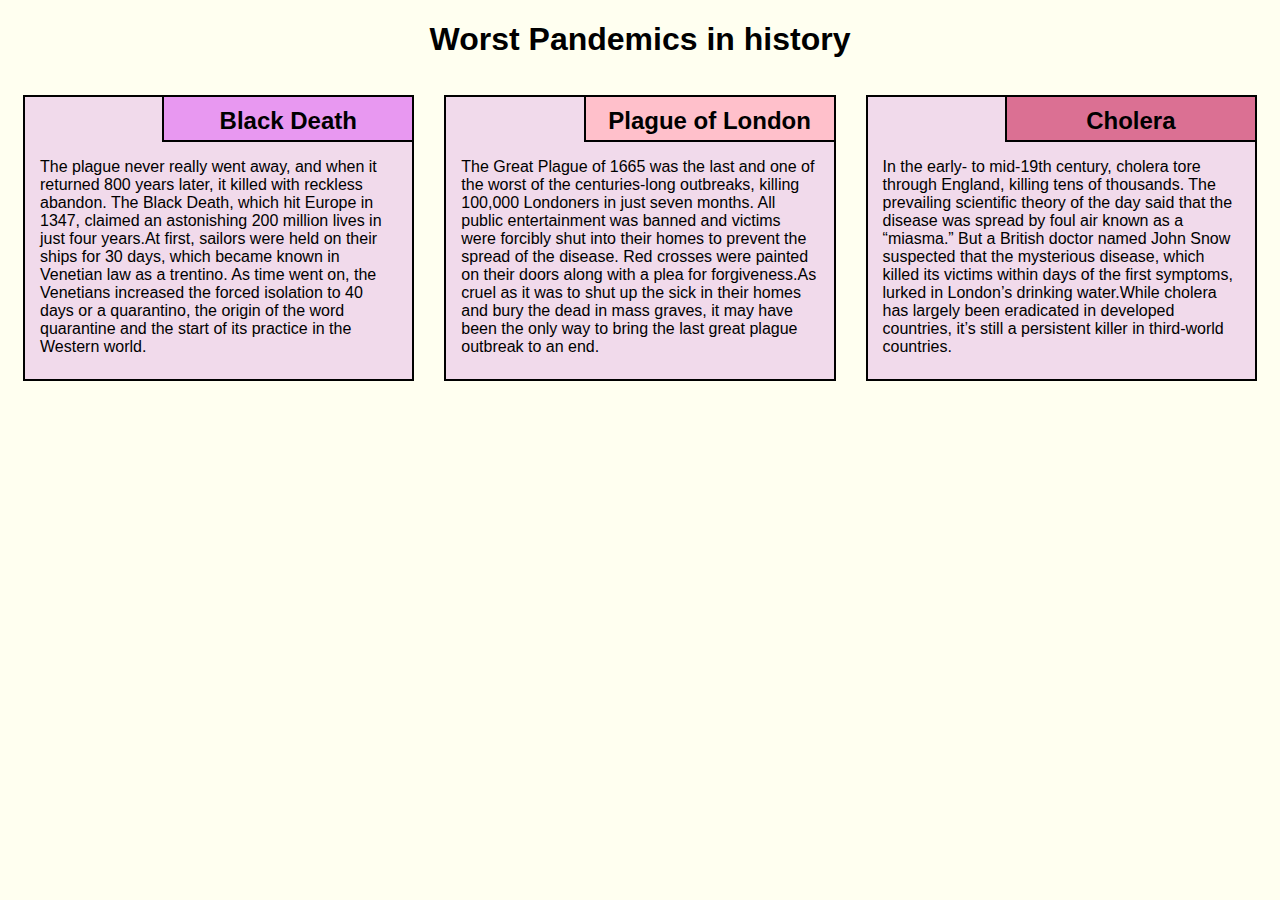
<file: module2-solution/index.html>
<!DOCTYPE html>
<html>
<head>
	<meta charset="utf-8">
	<meta name="viewport" content="width=device-width, initial-scale=1">
	<title>Module2-Solution</title>
	<link rel="stylesheet" type="text/css" href="style.css">
</head>
<body>
<h1>Worst Pandemics in history </h1>
<div class="row">
	<div class="col-lg-4 col-md-6 col-sm-12">
		<div class="box">
			<p class="content-header p1">Black Death</p>
			<p class="content-desc">The plague never really went away, and when it returned 800 years later, it killed with reckless abandon. The Black Death, which hit Europe in 1347, claimed an astonishing 200 million lives in just four years.At first, sailors were held on their ships for 30 days, which became known in Venetian law as a trentino. As time went on, the Venetians increased the forced isolation to 40 days or a quarantino, the origin of the word quarantine and the start of its practice in the Western world.
			</p>
		</div>
	</div>

	<div class="col-lg-4 col-md-6 col-sm-12">
		<div class="box">
			<p class="content-header p2">Plague of London</p>
			<p class="content-desc">The Great Plague of 1665 was the last and one of the worst of the centuries-long outbreaks, killing 100,000 Londoners in just seven months. All public entertainment was banned and victims were forcibly shut into their homes to prevent the spread of the disease. Red crosses were painted on their doors along with a plea for forgiveness.As cruel as it was to shut up the sick in their homes and bury the dead in mass graves, it may have been the only way to bring the last great plague outbreak to an end.
			</p>
		</div>
	</div>

	<div class="col-lg-4 col-md-12 col-sm-12">
		<div class="box">
			<p class="content-header p3">Cholera</p>
			<p class="content-desc">In the early- to mid-19th century, cholera tore through England, killing tens of thousands. The prevailing scientific theory of the day said that the disease was spread by foul air known as a “miasma.” But a British doctor named John Snow suspected that the mysterious disease, which killed its victims within days of the first symptoms, lurked in London’s drinking water.While cholera has largely been eradicated in developed countries, it’s still a persistent killer in third-world countries. 
			</p>
		</div>
	</div>
</div>

</body>
</html>
</file>
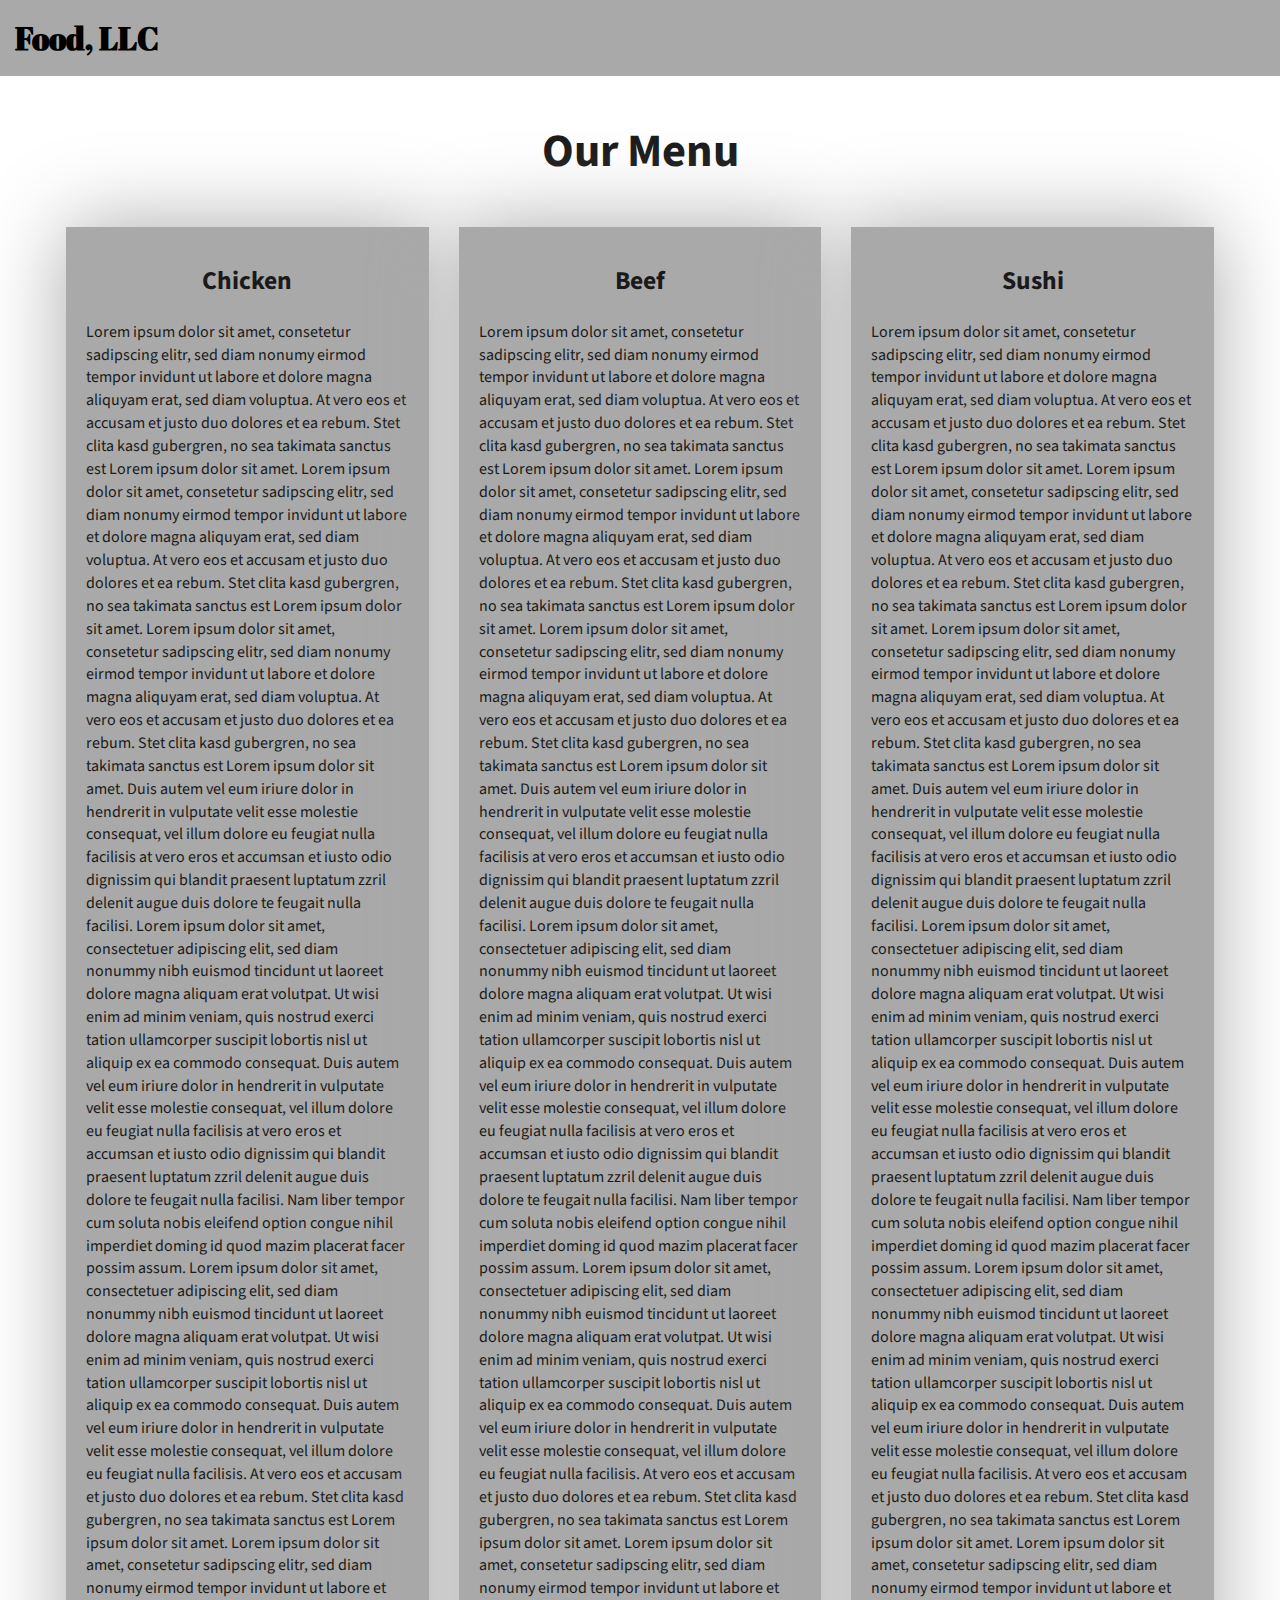
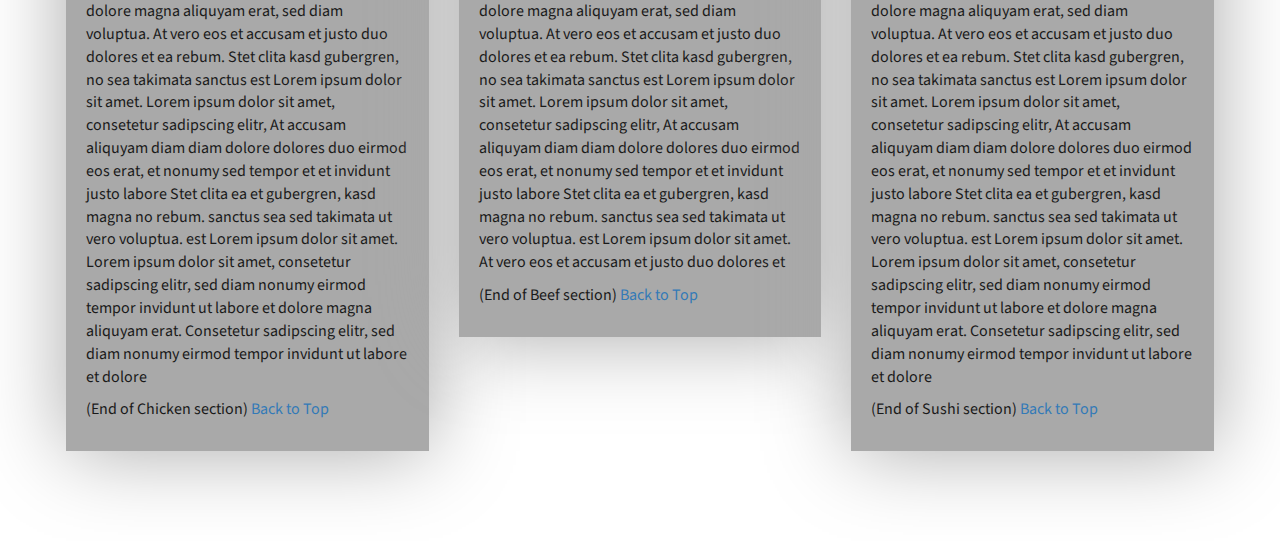
<file: module3-solution/index.html>
<!DOCTYPE html>
<html lang="zxx">

<head>
    <meta charset="utf-8">
    <meta http-equiv="X-UA-Compatible" content="IE=edge">
    <meta name="viewport" content="width=device-width, initial-scale=1">
    <title>Assignment Solution for Module 3</title>
    <link rel="stylesheet" href="css/bootstrap.min.css">
    <link rel="stylesheet" href="css/styles.css">
    <link href="https://fonts.googleapis.com/css?family=Source+Sans+Pro" rel="stylesheet">
    <link href="https://fonts.googleapis.com/css?family=Abril+Fatface" rel="stylesheet">

    <!-- HTML5 shim and Respond.js for IE8 support of HTML5 elements and media queries -->
    <!-- WARNING: Respond.js doesn't work if you view the page via file:// -->
    <!--[if lt IE 9]>
      <script src="https://oss.maxcdn.com/html5shiv/3.7.2/html5shiv.min.js"></script>
      <script src="https://oss.maxcdn.com/respond/1.4.2/respond.min.js"></script>
    <![endif]-->
</head>

<body>
    <header>
        <nav id="header-nav" class="navbar navbar-default">
            <div class="container-fluid">
                <div class="navbar-header">
                    <div class="navbar-brand">
                        <a href="index.html"><h1>Food, LLC</h1></a>
                    </div>

                    <button type="button" class="navbar-toggle collapsed visible-xs" data-toggle="collapse" data-target="#collapsable-nav" aria-expanded="false">
                        <span class="sr-only">Toggle navigation</span>
                        <span class="icon-bar"></span>
                        <span class="icon-bar"></span>
                        <span class="icon-bar"></span>
                    </button>
                </div>

                <div id="collapsable-nav" class="collapse navbar-collapse">
                    <ul id="nav-list" class="nav navbar-nav navbar-right visible-xs text-center">
                        <li>
                            <a href="#chicken-tile"><br class="hidden-xs"> Chicken</a>
                        </li>
                        <li>
                            <a href="#beef-tile"><br class="hidden-xs"> Beef</a>
                        </li>
                        <li>
                            <a href="#sushi-tile"><br class="hidden-xs"> Sushi</a>
                        </li>
                    </ul>
                </div>
            </div>
        </nav>
    </header>

    <div id="main-content" class="container">
        <h2 id="top-heading" class="text-center">Our Menu</h2>
        <div id="home-tiles" class="row">
            <div class="col-md-4 col-sm-6 col-xs-12">
                <div id="chicken-tile">
                    <section>
                        <h3 class="text-center">Chicken</h3>
                        <p>
                            Lorem ipsum dolor sit amet, consetetur sadipscing elitr, sed diam nonumy eirmod tempor invidunt ut labore et dolore magna aliquyam erat, sed diam voluptua. At vero eos et accusam et justo duo dolores et ea rebum. Stet clita kasd gubergren, no sea takimata
                            sanctus est Lorem ipsum dolor sit amet. Lorem ipsum dolor sit amet, consetetur sadipscing elitr, sed diam nonumy eirmod tempor invidunt ut labore et dolore magna aliquyam erat, sed diam voluptua. At vero eos et accusam et justo
                            duo dolores et ea rebum. Stet clita kasd gubergren, no sea takimata sanctus est Lorem ipsum dolor sit amet. Lorem ipsum dolor sit amet, consetetur sadipscing elitr, sed diam nonumy eirmod tempor invidunt ut labore et dolore
                            magna aliquyam erat, sed diam voluptua. At vero eos et accusam et justo duo dolores et ea rebum. Stet clita kasd gubergren, no sea takimata sanctus est Lorem ipsum dolor sit amet. Duis autem vel eum iriure dolor in hendrerit
                            in vulputate velit esse molestie consequat, vel illum dolore eu feugiat nulla facilisis at vero eros et accumsan et iusto odio dignissim qui blandit praesent luptatum zzril delenit augue duis dolore te feugait nulla facilisi.
                            Lorem ipsum dolor sit amet, consectetuer adipiscing elit, sed diam nonummy nibh euismod tincidunt ut laoreet dolore magna aliquam erat volutpat. Ut wisi enim ad minim veniam, quis nostrud exerci tation ullamcorper suscipit
                            lobortis nisl ut aliquip ex ea commodo consequat. Duis autem vel eum iriure dolor in hendrerit in vulputate velit esse molestie consequat, vel illum dolore eu feugiat nulla facilisis at vero eros et accumsan et iusto odio dignissim
                            qui blandit praesent luptatum zzril delenit augue duis dolore te feugait nulla facilisi. Nam liber tempor cum soluta nobis eleifend option congue nihil imperdiet doming id quod mazim placerat facer possim assum. Lorem ipsum
                            dolor sit amet, consectetuer adipiscing elit, sed diam nonummy nibh euismod tincidunt ut laoreet dolore magna aliquam erat volutpat. Ut wisi enim ad minim veniam, quis nostrud exerci tation ullamcorper suscipit lobortis nisl
                            ut aliquip ex ea commodo consequat. Duis autem vel eum iriure dolor in hendrerit in vulputate velit esse molestie consequat, vel illum dolore eu feugiat nulla facilisis. At vero eos et accusam et justo duo dolores et ea rebum.
                            Stet clita kasd gubergren, no sea takimata sanctus est Lorem ipsum dolor sit amet. Lorem ipsum dolor sit amet, consetetur sadipscing elitr, sed diam nonumy eirmod tempor invidunt ut labore et dolore magna aliquyam erat, sed
                            diam voluptua. At vero eos et accusam et justo duo dolores et ea rebum. Stet clita kasd gubergren, no sea takimata sanctus est Lorem ipsum dolor sit amet. Lorem ipsum dolor sit amet, consetetur sadipscing elitr, At accusam
                            aliquyam diam diam dolore dolores duo eirmod eos erat, et nonumy sed tempor et et invidunt justo labore Stet clita ea et gubergren, kasd magna no rebum. sanctus sea sed takimata ut vero voluptua. est Lorem ipsum dolor sit amet.
                            Lorem ipsum dolor sit amet, consetetur sadipscing elitr, sed diam nonumy eirmod tempor invidunt ut labore et dolore magna aliquyam erat. Consetetur sadipscing elitr, sed diam nonumy eirmod tempor invidunt ut labore et dolore
                           
                            </p>
                        <p>
                            (End of Chicken section) <a href="#top-heading">Back to Top</a>
                        </p>
                    </section>
                </div>
            </div>
            <div class="col-md-4 col-sm-6 col-xs-12">
                <div id="beef-tile">
                    <section>
                        <h3 class="text-center">Beef</h3>
                        <p>
                            Lorem ipsum dolor sit amet, consetetur sadipscing elitr, sed diam nonumy eirmod tempor invidunt ut labore et dolore magna aliquyam erat, sed diam voluptua. At vero eos et accusam et justo duo dolores et ea rebum. Stet clita kasd gubergren, no sea takimata
                            sanctus est Lorem ipsum dolor sit amet. Lorem ipsum dolor sit amet, consetetur sadipscing elitr, sed diam nonumy eirmod tempor invidunt ut labore et dolore magna aliquyam erat, sed diam voluptua. At vero eos et accusam et justo
                            duo dolores et ea rebum. Stet clita kasd gubergren, no sea takimata sanctus est Lorem ipsum dolor sit amet. Lorem ipsum dolor sit amet, consetetur sadipscing elitr, sed diam nonumy eirmod tempor invidunt ut labore et dolore
                            magna aliquyam erat, sed diam voluptua. At vero eos et accusam et justo duo dolores et ea rebum. Stet clita kasd gubergren, no sea takimata sanctus est Lorem ipsum dolor sit amet. Duis autem vel eum iriure dolor in hendrerit
                            in vulputate velit esse molestie consequat, vel illum dolore eu feugiat nulla facilisis at vero eros et accumsan et iusto odio dignissim qui blandit praesent luptatum zzril delenit augue duis dolore te feugait nulla facilisi.
                            Lorem ipsum dolor sit amet, consectetuer adipiscing elit, sed diam nonummy nibh euismod tincidunt ut laoreet dolore magna aliquam erat volutpat. Ut wisi enim ad minim veniam, quis nostrud exerci tation ullamcorper suscipit
                            lobortis nisl ut aliquip ex ea commodo consequat. Duis autem vel eum iriure dolor in hendrerit in vulputate velit esse molestie consequat, vel illum dolore eu feugiat nulla facilisis at vero eros et accumsan et iusto odio dignissim
                            qui blandit praesent luptatum zzril delenit augue duis dolore te feugait nulla facilisi. Nam liber tempor cum soluta nobis eleifend option congue nihil imperdiet doming id quod mazim placerat facer possim assum. Lorem ipsum
                            dolor sit amet, consectetuer adipiscing elit, sed diam nonummy nibh euismod tincidunt ut laoreet dolore magna aliquam erat volutpat. Ut wisi enim ad minim veniam, quis nostrud exerci tation ullamcorper suscipit lobortis nisl
                            ut aliquip ex ea commodo consequat. Duis autem vel eum iriure dolor in hendrerit in vulputate velit esse molestie consequat, vel illum dolore eu feugiat nulla facilisis. At vero eos et accusam et justo duo dolores et ea rebum.
                            Stet clita kasd gubergren, no sea takimata sanctus est Lorem ipsum dolor sit amet. Lorem ipsum dolor sit amet, consetetur sadipscing elitr, sed diam nonumy eirmod tempor invidunt ut labore et dolore magna aliquyam erat, sed
                            diam voluptua. At vero eos et accusam et justo duo dolores et ea rebum. Stet clita kasd gubergren, no sea takimata sanctus est Lorem ipsum dolor sit amet. Lorem ipsum dolor sit amet, consetetur sadipscing elitr, At accusam
                            aliquyam diam diam dolore dolores duo eirmod eos erat, et nonumy sed tempor et et invidunt justo labore Stet clita ea et gubergren, kasd magna no rebum. sanctus sea sed takimata ut vero voluptua. est Lorem ipsum dolor sit amet.
                            At vero eos et accusam et justo duo dolores et
                        </p>
                        <p>
                            (End of Beef section) <a href="#top-heading">Back to Top</a>
                        </p>
                    </section>
                </div>
            </div>
            <!-- <div class="clearfix visible-md-block"></div> -->
            <div class="col-md-4 col-sm-12 col-xs-12">
                <div id="sushi-tile">
                    <section>
                        <h3 class="text-center">Sushi</h3>
                        <p>
                            Lorem ipsum dolor sit amet, consetetur sadipscing elitr, sed diam nonumy eirmod tempor invidunt ut labore et dolore magna aliquyam erat, sed diam voluptua. At vero eos et accusam et justo duo dolores et ea rebum. Stet clita kasd gubergren, no sea takimata
                            sanctus est Lorem ipsum dolor sit amet. Lorem ipsum dolor sit amet, consetetur sadipscing elitr, sed diam nonumy eirmod tempor invidunt ut labore et dolore magna aliquyam erat, sed diam voluptua. At vero eos et accusam et justo
                            duo dolores et ea rebum. Stet clita kasd gubergren, no sea takimata sanctus est Lorem ipsum dolor sit amet. Lorem ipsum dolor sit amet, consetetur sadipscing elitr, sed diam nonumy eirmod tempor invidunt ut labore et dolore
                            magna aliquyam erat, sed diam voluptua. At vero eos et accusam et justo duo dolores et ea rebum. Stet clita kasd gubergren, no sea takimata sanctus est Lorem ipsum dolor sit amet. Duis autem vel eum iriure dolor in hendrerit
                            in vulputate velit esse molestie consequat, vel illum dolore eu feugiat nulla facilisis at vero eros et accumsan et iusto odio dignissim qui blandit praesent luptatum zzril delenit augue duis dolore te feugait nulla facilisi.
                            Lorem ipsum dolor sit amet, consectetuer adipiscing elit, sed diam nonummy nibh euismod tincidunt ut laoreet dolore magna aliquam erat volutpat. Ut wisi enim ad minim veniam, quis nostrud exerci tation ullamcorper suscipit
                            lobortis nisl ut aliquip ex ea commodo consequat. Duis autem vel eum iriure dolor in hendrerit in vulputate velit esse molestie consequat, vel illum dolore eu feugiat nulla facilisis at vero eros et accumsan et iusto odio dignissim
                            qui blandit praesent luptatum zzril delenit augue duis dolore te feugait nulla facilisi. Nam liber tempor cum soluta nobis eleifend option congue nihil imperdiet doming id quod mazim placerat facer possim assum. Lorem ipsum
                            dolor sit amet, consectetuer adipiscing elit, sed diam nonummy nibh euismod tincidunt ut laoreet dolore magna aliquam erat volutpat. Ut wisi enim ad minim veniam, quis nostrud exerci tation ullamcorper suscipit lobortis nisl
                            ut aliquip ex ea commodo consequat. Duis autem vel eum iriure dolor in hendrerit in vulputate velit esse molestie consequat, vel illum dolore eu feugiat nulla facilisis. At vero eos et accusam et justo duo dolores et ea rebum.
                            Stet clita kasd gubergren, no sea takimata sanctus est Lorem ipsum dolor sit amet. Lorem ipsum dolor sit amet, consetetur sadipscing elitr, sed diam nonumy eirmod tempor invidunt ut labore et dolore magna aliquyam erat, sed
                            diam voluptua. At vero eos et accusam et justo duo dolores et ea rebum. Stet clita kasd gubergren, no sea takimata sanctus est Lorem ipsum dolor sit amet. Lorem ipsum dolor sit amet, consetetur sadipscing elitr, At accusam
                            aliquyam diam diam dolore dolores duo eirmod eos erat, et nonumy sed tempor et et invidunt justo labore Stet clita ea et gubergren, kasd magna no rebum. sanctus sea sed takimata ut vero voluptua. est Lorem ipsum dolor sit amet.
                            Lorem ipsum dolor sit amet, consetetur sadipscing elitr, sed diam nonumy eirmod tempor invidunt ut labore et dolore magna aliquyam erat. Consetetur sadipscing elitr, sed diam nonumy eirmod tempor invidunt ut labore et dolore
                            
                           
                        </p>
                        <p>
                            (End of Sushi section) <a href="#top-heading">Back to Top</a>
                        </p>
                    </section>
                </div>
            </div>
            <!-- <div class="clearfix visible-lg-block"></div> -->
        </div>
    </div>
    <div class="clearfix visible-lg-block"></div>


    <!-- jQuery (Bootstrap JS plugins depend on it) -->
    <script src="js/jquery-3.1.1.min.js"></script>
    <script src="js/bootstrap.min.js"></script>
    <!-- <script src="js/script.js"></script> -->

</body>

</html>
</file>
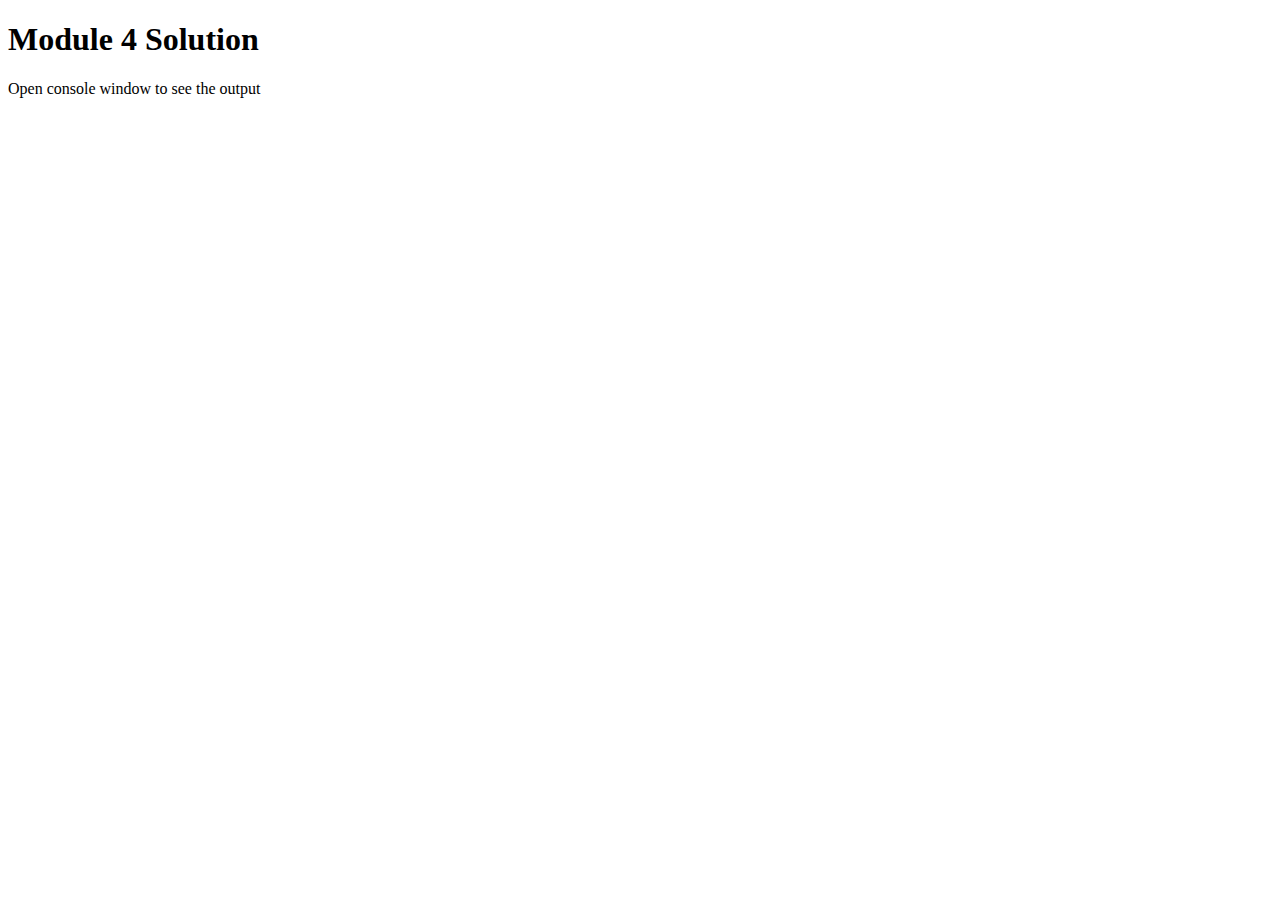
<file: module4-solution/index.html>
<!DOCTYPE html>
<html>
<head>
  <meta charset="utf-8">
  <title>Module 4 Solution</title>
  <script src="SpeakHello.js"></script>
  <script src="SpeakGoodBye.js"></script>
  <script src="script.js"></script>
</head>
<body>
  <h1>Module 4 Solution</h1>
  <p> Open console window to see the output</p>
</body>
</html>
</file>
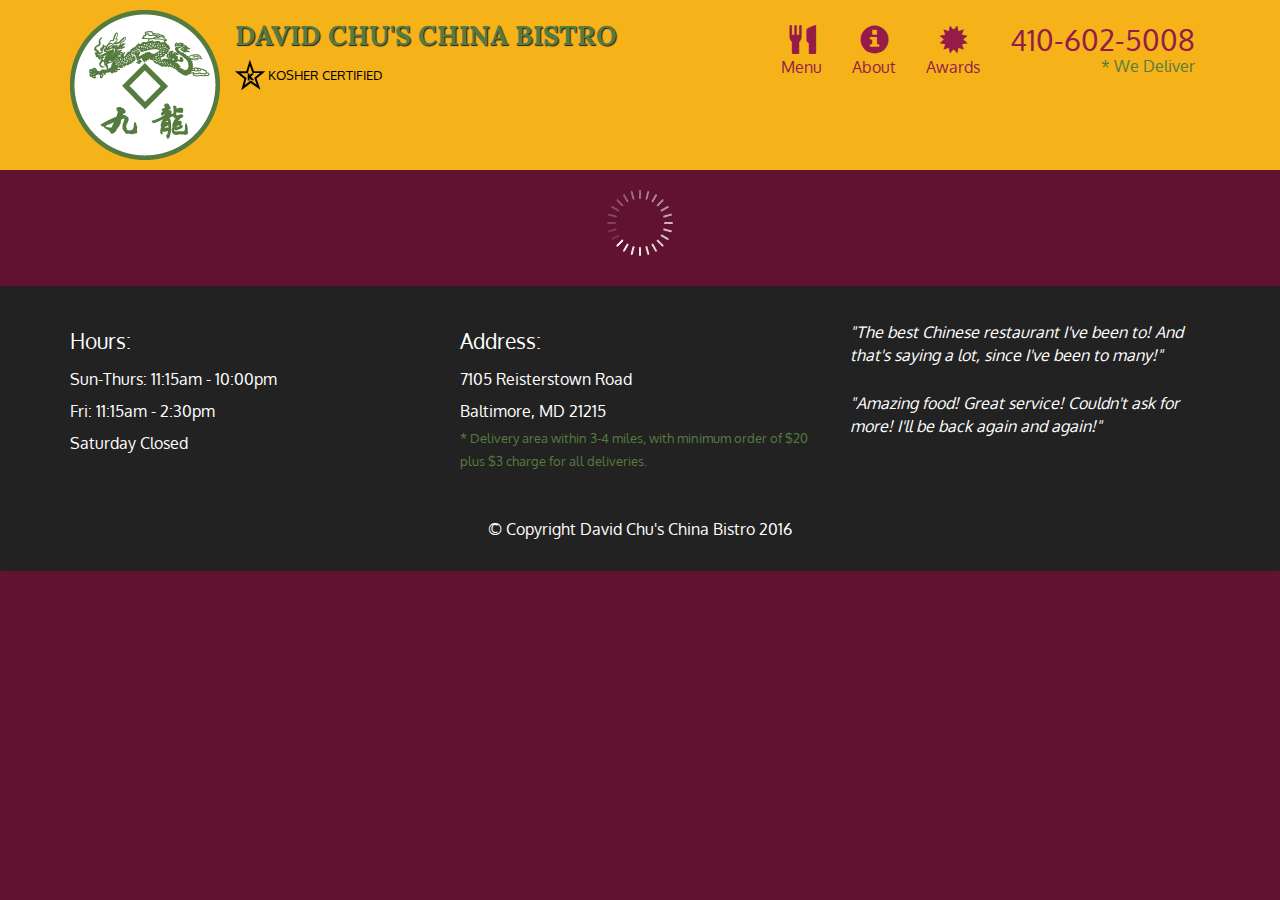
<file: module5-solution/index.html>
<!doctype html>
<html lang="en">
  <head>
    <meta charset="utf-8">
    <meta http-equiv="X-UA-Compatible" content="IE=edge">
    <meta name="viewport" content="width=device-width, initial-scale=1">
    <title>David Chu's China Bistro</title>
    <link rel="stylesheet" href="css/bootstrap.min.css">
    <link rel="stylesheet" href="css/styles.css">
    <link href='https://fonts.googleapis.com/css?family=Oxygen:400,300,700' rel='stylesheet' type='text/css'>
    <link href='https://fonts.googleapis.com/css?family=Lora' rel='stylesheet' type='text/css'>
  </head>
<body>
  <header>
    <nav id="header-nav" class="navbar navbar-default">
      <div class="container">
        <div class="navbar-header">
          <a href="index.html" class="pull-left visible-md visible-lg">
            <div id="logo-img" alt="Logo image"></div>
          </a>

          <div class="navbar-brand">
            <a href="index.html"><h1>David Chu's China Bistro</h1></a>
            <p>
              <img src="images/star-k-logo.png" alt="Kosher certification">
              <span>Kosher Certified</span>
            </p>
          </div>

          <button id="navbarToggle" type="button" class="navbar-toggle collapsed" data-toggle="collapse" data-target="#collapsable-nav" aria-expanded="false">
            <span class="sr-only">Toggle navigation</span>
            <span class="icon-bar"></span>
            <span class="icon-bar"></span>
            <span class="icon-bar"></span>
          </button>
        </div>
        
        <div id="collapsable-nav" class="collapse navbar-collapse">
           <ul id="nav-list" class="nav navbar-nav navbar-right">
            <li id="navHomeButton" class="visible-xs active">
              <a href="index.html">
                <span class="glyphicon glyphicon-home"></span> Home</a>
            </li>
            <li id="navMenuButton">
              <a href="#" onclick="$dc.loadMenuCategories();">
                <span class="glyphicon glyphicon-cutlery"></span><br class="hidden-xs"> Menu</a>
            </li>
            <li>
              <a href="#">
                <span class="glyphicon glyphicon-info-sign"></span><br class="hidden-xs"> About</a>
            </li>
            <li>
              <a href="#">
                <span class="glyphicon glyphicon-certificate"></span><br class="hidden-xs"> Awards</a>
            </li>
            <li id="phone" class="hidden-xs">
              <a href="tel:410-602-5008">
                <span>410-602-5008</span></a><div>* We Deliver</div>
            </li>
          </ul><!-- #nav-list -->
        </div><!-- .collapse .navbar-collapse -->
      </div><!-- .container -->
    </nav><!-- #header-nav -->
  </header>

  <div id="call-btn" class="visible-xs">
    <a class="btn" href="tel:410-602-5008">
    <span class="glyphicon glyphicon-earphone"></span>
    410-602-5008
    </a>
  </div>
  <div id="xs-deliver" class="text-center visible-xs">* We Deliver</div>

  <div id="main-content" class="container"></div>

  <footer class="panel-footer">
    <div class="container">
      <div class="row">
        <section id="hours" class="col-sm-4">
          <span>Hours:</span><br>
          Sun-Thurs: 11:15am - 10:00pm<br>
          Fri: 11:15am - 2:30pm<br>
          Saturday Closed
          <hr class="visible-xs">
        </section>
        <section id="address" class="col-sm-4">
          <span>Address:</span><br>
          7105 Reisterstown Road<br>
          Baltimore, MD 21215
          <p>* Delivery area within 3-4 miles, with minimum order of $20 plus $3 charge for all deliveries.</p>
          <hr class="visible-xs">
        </section>
        <section id="testimonials" class="col-sm-4">
          <p>"The best Chinese restaurant I've been to! And that's saying a lot, since I've been to many!"</p>
          <p>"Amazing food! Great service! Couldn't ask for more! I'll be back again and again!"</p>
        </section>
      </div>
      <div class="text-center">&copy; Copyright David Chu's China Bistro 2016</div>
    </div>
  </footer>

  <!-- jQuery (Bootstrap JS plugins depend on it) -->
  <script src="js/jquery-2.1.4.min.js"></script>
  <script src="js/bootstrap.min.js"></script>
  <script src="js/ajax-utils.js"></script>
  <script src="js/script.js"></script>
</body>
</html>
</file>
<file: module2-solution/style.css>
*{
	box-sizing: border-box;
	font-family: "Georgia", cursive, sans-serif;
}

body
{
	background-color: #FFFFF0;
}	
.row {
    width: 100%;
}

h1{
	text-align: center;
	color:black;
}
.box{
  	border: 2px solid black;
    background-color: hsla(290,60%,70%,0.3);
    margin: 15px;
    padding: 0;
}
.content-header
{
	float: right;
    border-bottom: 2px solid black;
    border-left: 2px solid black;
    margin: 0;
    width: 250px;
    text-align: center;
    font-size: 24px;
    font-weight: bold;
    height: 45px;
    padding-top: 10px;

}
.content-desc
{
	padding: 45px 15px 7px 15px;

}
.p1{
	background-color: hsla(290,100%,50%,0.3);
}
.p2{
	background-color: #FFC0CB;
}
.p3{
	background-color: #DB7093;
}
/* Desktop view options */

@media (min-width: 992px) {
    .col-lg-1, .col-lg-2, .col-lg-3, .col-lg-4, .col-lg-5, .col-lg-6, .col-lg-7, .col-lg-8, .col-lg-9, .col-lg-10, .col-lg-11, .col-lg-12 {
        float: left;
    }
    .col-lg-1 {
        width: 8.33%;
    }
    .col-lg-2 {
        width: 16.66%;
    }
    .col-lg-3 {
        width: 25%;
    }
    .col-lg-4 {
        width: 33.33%;
    }
    .col-lg-5 {
        width: 41.66%;
    }
    .col-lg-6 {
        width: 50%;
    }
    .col-lg-7 {
        width: 58.33%;
    }
    .col-lg-8 {
        width: 66.66%;
    }
    .col-lg-9 {
        width: 74.99%;
    }
    .col-lg-10 {
        width: 83.33%;
    }
    .col-lg-11 {
        width: 91.66%;
    }
    .col-lg-12 {
        width: 100%;
    }
}


/* Tablet view options */

@media (min-width: 768px) and (max-width: 991px) {
    .col-md-1, .col-md-2, .col-md-3, .col-md-4, .col-md-5, .col-md-6, .col-md-7, .col-md-8, .col-md-9, .col-md-10, .col-md-11, .col-md-12 {
        float: left;
    }
    .col-md-1 {
        width: 8.33%;
    }
    .col-md-2 {
        width: 16.66%;
    }
    .col-md-3 {
        width: 25%;
    }
    .col-md-4 {
        width: 33.33%;
    }
    .col-md-5 {
        width: 41.66%;
    }
    .col-md-6 {
        width: 50%;
    }
    .col-md-7 {
        width: 58.33%;
    }
    .col-md-8 {
        width: 66.66%;
    }
    .col-md-9 {
        width: 74.99%;
    }
    .col-md-10 {
        width: 83.33%;
    }
    .col-md-11 {
        width: 91.66%;
    }
    .col-md-12 {
        width: 100%;
    }
}


/* Mobile view options */

@media (max-width: 767px) {
    .col-sm-1, .col-sm-2, .col-sm-3, .col-sm-4, .col-sm-5, .col-sm-6, .col-sm-7, .col-sm-8, .col-sm-9, .col-sm-10, .col-sm-11, .col-sm-12 {
        float: left;
    }
    .col-sm-1 {
        width: 8.33%;
    }
    .col-sm-2 {
        width: 16.66%;
    }
    .col-sm-3 {
        width: 25%;
    }
    .col-sm-4 {
        width: 33.33%;
    }
    .col-sm-5 {
        width: 41.66%;
    }
    .col-sm-6 {
        width: 50%;
    }
    .col-sm-7 {
        width: 58.33%;
    }
    .col-sm-8 {
        width: 66.66%;
    }
    .col-sm-9 {
        width: 74.99%;
    }
    .col-sm-10 {
        width: 83.33%;
    }
    .col-sm-11 {
        width: 91.66%;
    }
    .col-sm-12 {
        width: 100%;
    }
}
</file>
<file: module3-solution/css/styles.css>
body {
    font-size: 16px;
    font-family: 'Source Sans Pro', sans-serif;
    color: #1a1a1a;
    
}


/** HEADER **/

#header-nav {
    background-color: #A9A9A9;
    border-radius: 0;
    border: 0;
}

#header-nav button {
    margin-top: 22px;
}

.navbar-default .navbar-toggle:focus, .navbar-default .navbar-toggle:hover {
    background-color: #FFFFFF;
}

.navbar-collapse {
    border-top: 0;
}

.navbar-brand, .navbar-nav li a {
    line-height: 76px;
    height: 76px;
    padding-top: 0;
}

.navbar-brand h1 {
    color: #000000;
    font-family: 'Abril Fatface', cursive;
    font-weight: bolder;
    font-size: 1.8em;
}

.navbar-brand a:hover {
    text-decoration: none;
    text-shadow: 1px 1px 1px #fe9797;
}

#nav-list {
    background-color: #FFFFFF;
}

#nav-list a {
    /*text-align: center;*/
    font-weight: bolder;
    color: #282828;
    font-size: 1.2em;
   /* border-bottom: 2px solid black;*/
}

#nav-list a:hover {
    color: #202020;
    background-color: #fce29e;
}

.navbar-header button.navbar-toggle, .navbar-header .icon-bar {
    border: 1px solid #000000;
}


/** END HEADER */


/** HOME PAGE **/

#main-content {
    width: 92%;
    margin-bottom: 30px;
}

#main-content h2 {
    font-size: 2.9em;
    font-weight: bold;
    margin-top: 30px;
    margin-bottom: 50px;
}

#main-content h3 {
    font-size: 1.6em;
    font-weight: bold;
    margin-bottom: 1em;
}

#chicken-tile, #beef-tile, #sushi-tile {
    width: 100%;
    padding: 20px;
    background-color: #A9A9A9;
    margin-bottom: 60px;
    box-shadow: 0 0 80px #A9A9A9;
}


/** END HOME PAGE **/
</file>
<file: module5-solution/css/styles.css>
body {
  font-size: 16px;
  color: #fff;
  background-color: #61122f;
  font-family: 'Oxygen', sans-serif;
}

/** HEADER **/
#header-nav {
  background-color: #f6b319;
  border-radius: 0;
  border: 0;
}

#logo-img {
  background: url('../images/restaurant-logo_large.png') no-repeat;
  width: 150px;
  height: 150px;
  margin: 10px 15px 10px 0;
}

.navbar-brand {
  padding-top: 25px;
}
.navbar-brand h1 { /* Restaurant name */
  font-family: 'Lora', serif;
  color: #557c3e;
  font-size: 1.5em;
  text-transform: uppercase;
  font-weight: bold;
  text-shadow: 1px 1px 1px #222;
  margin-top: 0;
  margin-bottom: 0;
  line-height: .75;
}
.navbar-brand a:hover, .navbar-brand a:focus {
  text-decoration: none;
}
.navbar-brand p { /* Kosher cert */
  color: #000;
  text-transform: uppercase;
  font-size: .7em;
  margin-top: 15px;
}
.navbar-brand p span { /* Star-K */
  vertical-align: middle;
}

#nav-list {
  margin-top: 10px;
}
#nav-list a {
  color: #951C49;
  text-align: center;
}
#nav-list a:hover {
  background: #E7E7E7;
}
#nav-list a span {
  font-size: 1.8em;
}

#phone {
  margin-top: 5px;
}
#phone a { /* Phone number */
  text-align: right;
  padding-bottom: 0;
}
#phone div { /* We Deliver */
  color: #557c3e;
  text-align: right;
  padding-right: 15px;
}

.navbar-header button.navbar-toggle, .navbar-header .icon-bar {
  border: 1px solid #61122f;
}
.navbar-header button.navbar-toggle {
  clear: both;
  margin-top: -30px;
}
/* END HEADER */

/* FOOTER */
.panel-footer {
  margin-top: 30px;
  padding-top: 35px;
  padding-bottom: 30px;
  background-color: #222;
  border-top: 0;
}
.panel-footer div.row {
  margin-bottom: 35px;
}
#hours, #address {
  line-height: 2;
}
#hours > span, #address > span {
  font-size: 1.3em;
}
#address p {
  color: #557c3e;
  font-size: .8em;
  line-height: 1.8;
}
#testimonials {
  font-style: italic;
}
#testimonials p:nth-child(2) {
  margin-top: 25px;
}
/* END FOOTER */



/* HOME PAGE */
.container .jumbotron {
  box-shadow: 0 0 50px #3F0C1F;
  border: 2px solid #3F0C1F;
}

#menu-tile, #specials-tile, #map-tile {
  height: 250px;
  width: 100%;
  margin-bottom: 15px;
  position: relative;
  border: 2px solid #3F0C1F;
  overflow: hidden;
}
#menu-tile:hover, #specials-tile:hover, #map-tile:hover {
  box-shadow: 0 1px 5px 1px #cccccc;
}
#menu-tile {
  background: url('../images/menu-tile.jpg') no-repeat;
  background-position: center;
}
#specials-tile {
  background: url('../images/specials-tile.jpg') no-repeat;
  background-position: center;
}
#menu-tile span, #specials-tile span, #map-tile span {
  position: absolute;
  bottom: 0;
  right: 0;
  width: 100%;
  text-align: center;
  font-size: 1.6em;
  text-transform: uppercase;
  background-color: #000;
  color: #fff;
  opacity: .8;
}
/* END HOME PAGE */

/* MENU CATEGORIES PAGE */
.category-tile { 
  position: relative;
  border: 2px solid #3F0C1F;
  overflow: hidden;
  width: 200px;
  height: 200px;
  margin: 0 auto 15px;
}
.category-tile span {
  position: absolute;
  bottom: 0;
  right: 0;
  width: 100%;
  text-align: center;
  font-size: 1.2em;
  text-transform: uppercase;
  background-color: #000;
  color: #fff;
  opacity: .8;
}
.category-tile:hover {
  box-shadow: 0 1px 5px 1px #cccccc;
}

#menu-categories-title + div {
  margin-bottom: 50px;
}
/* END MENU CATEGORIES PAGE */

/* SINGLE CATEGORY PAGE */
.menu-item-tile {
  margin-bottom: 25px;
}
.menu-item-tile hr {
  width: 80%;
}
.menu-item-tile .menu-item-price {
  font-size: 1.1em;
  text-align: right;
  margin-top: -15px;
  margin-right: -15px;
}
.menu-item-tile .menu-item-price span {
  font-size: .6em;
}
.menu-item-photo {
  position: relative;
  border: 2px solid #3F0C1F; 
  overflow: hidden;
  padding: 0;
  margin-right: -15px;
  margin-left: auto;
  margin-bottom: 20px;
  max-width: 250px;
}
.menu-item-photo div {
  position: absolute;
  bottom: 0;
  right: 0;
  width: 80px;
  background-color: #557c3e;
  text-align: center;
}
.menu-item-description {
  padding-right: 30px;
}
h3.menu-item-title {
  margin: 0 0 10px;
}
.menu-item-details {
  font-size: .9em;
  font-style: italic;
}
/* END SINGLE CATEGORY PAGE */


/********** Large devices only **********/
@media (min-width: 1200px) {
  .container .jumbotron {
    background: url('../images/jumbotron_1200.jpg') no-repeat;
    height: 675px;
  }
}

/********** Medium devices only **********/
@media (min-width: 992px) and (max-width: 1199px) {
  /* Header */
  #logo-img {
    background: url('../images/restaurant-logo_medium.png') no-repeat;
    width: 100px;
    height: 100px;
    margin: 5px 5px 5px 0;
  }
  /* End Header */

  /* Home Page */
  .container .jumbotron {
    background: url('../images/jumbotron_992.jpg') no-repeat;
    height: 558px;
  }
  /* End Home Page */
}

/********** Small devices only **********/
@media (min-width: 768px) and (max-width: 991px) {
  /* Home Page */
  .container .jumbotron {
    background: url('../images/jumbotron_768.jpg') no-repeat;
    height: 432px;
  }
  /* End Home Page */
}

/********** Extra small devices only **********/
@media (max-width: 767px) {
  /* Header */
  .navbar-brand {
    padding-top: 10px;
    height: 80px;
  }
  .navbar-brand h1 { /* Restaurant name */
    padding-top: 10px;
    font-size: 5vw; /* 1vw = 1% of viewport width */
  }
  .navbar-brand p { /* Kosher cert */
    font-size: .6em;
    margin-top: 12px;
  }
  .navbar-brand p img { /* Star-K */
    height: 20px;
  }

  #collapsable-nav a { /* Collapsed nav menu text */
    font-size: 1.2em;
  }
  #collapsable-nav a span { /* Collapsed nav menu glyph */
    font-size: 1em;
    margin-right: 5px;
  }

  #call-btn > a {
    font-size: 1.5em;
    display: block;
    margin: 0 20px;
    padding: 10px;
    border: 2px solid #fff;
    background-color: #f6b319;
    color: #951c49;
  }
  #xs-deliver {
    margin-top: 5px;
    font-size: .7em;
    letter-spacing: .1em;
    text-transform: uppercase;
  }
  /* End Header */

  /* Footer */
  .panel-footer section {
    margin-bottom: 30px;
    text-align: center;
  }
  .panel-footer section:nth-child(3) {
    margin-bottom: 0; /* margin already exists on the whole row */
  }
  .panel-footer section hr {
    width: 50%;
  }
  /* End Footer */

  /* Home Page */
  .container .jumbotron {
    margin-top: 30px;
    padding: 0;
  }
  #menu-tile, #specials-tile {
    width: 360px;
    margin: 0 auto 15px;
  }

  .menu-item-photo {
    margin-right: auto;
  }
  .menu-item-tile .menu-item-price {
    text-align: center;
  }
  .menu-item-description {
    text-align: center;;
  }
}


/********** Super extra small devices Only :-) (e.g., iPhone 4) **********/
@media (max-width: 479px) {
  /* Header */
  .navbar-brand h1 { /* Restaurant name */
    padding-top: 5px;
    font-size: 6vw;
  }
  /* End Header */
  
  /* Home page */
  #menu-tile, #specials-tile {
    width: 280px;
    margin: 0 auto 15px;
  }

  .col-xxs-12 {
    position: relative;
    min-height: 1px;
    padding-right: 15px;
    padding-left: 15px;
    float: left;
    width: 100%;
  }
}
</file>
